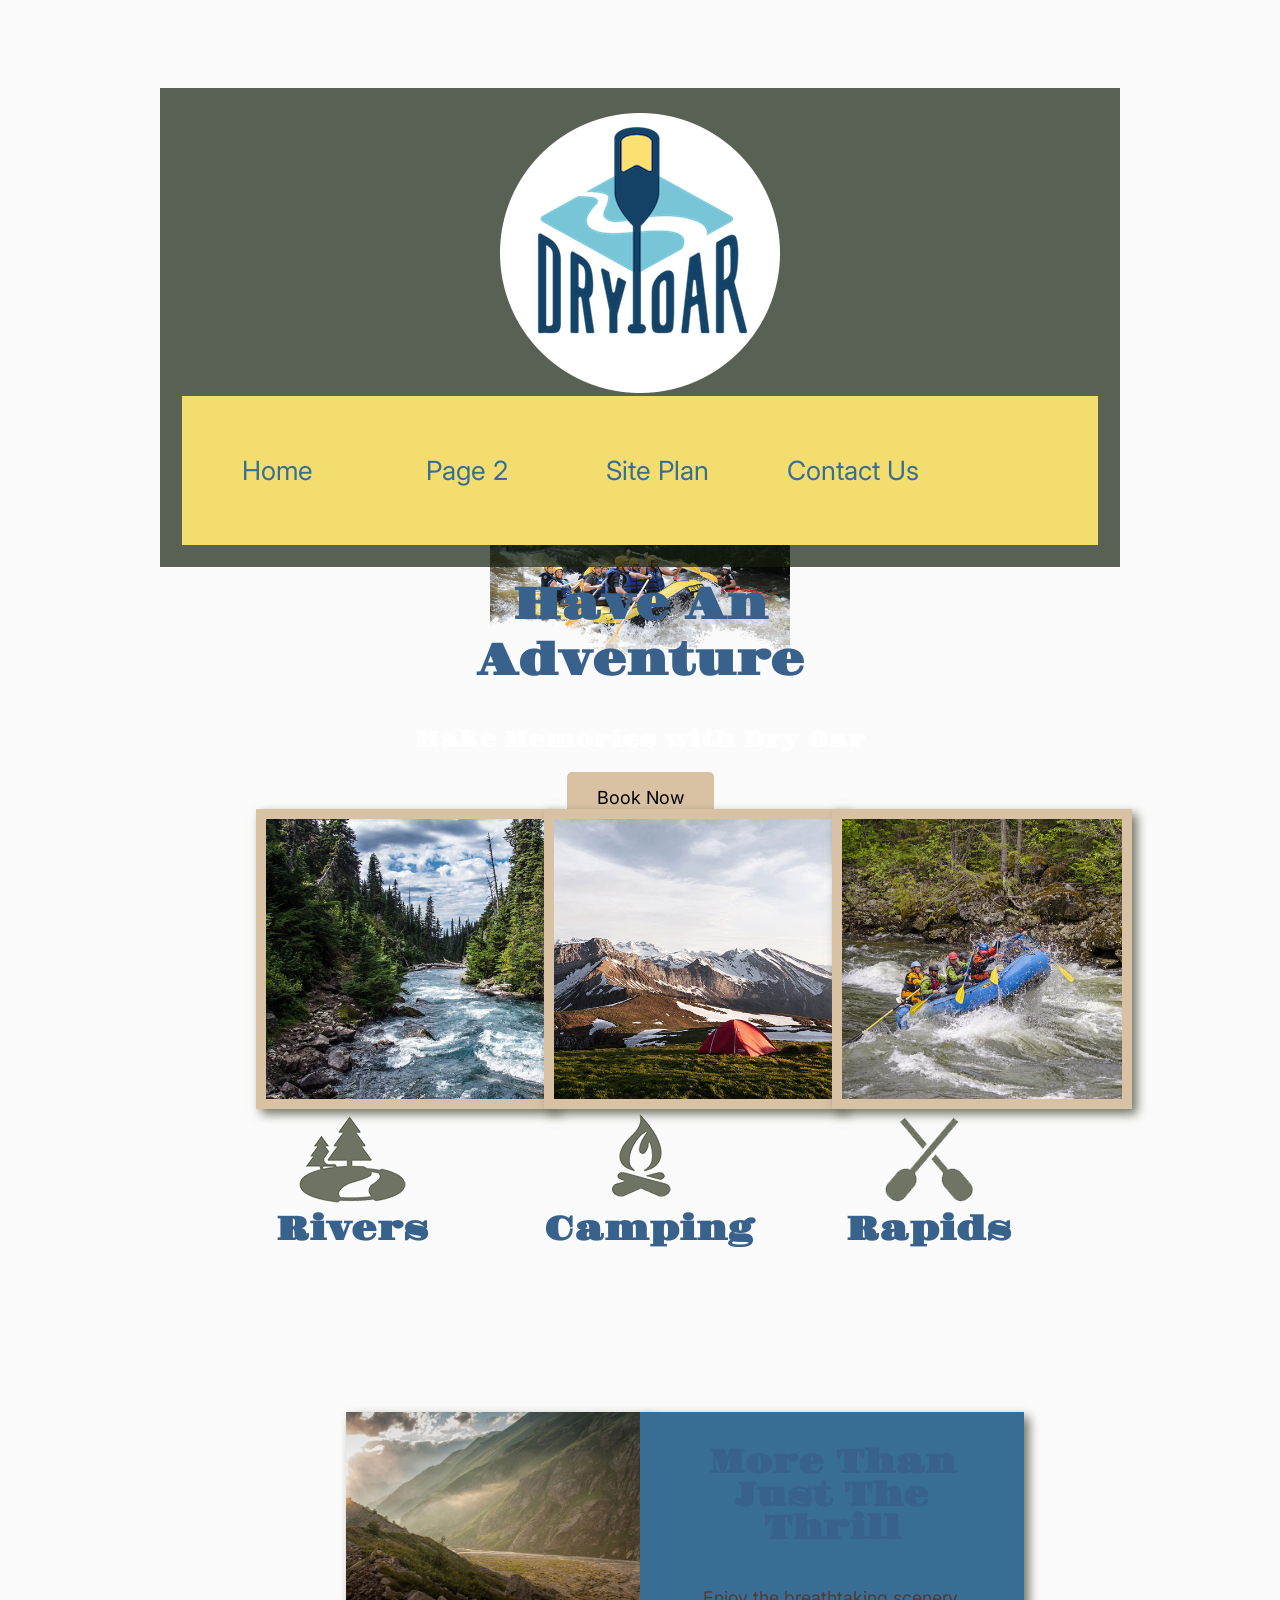
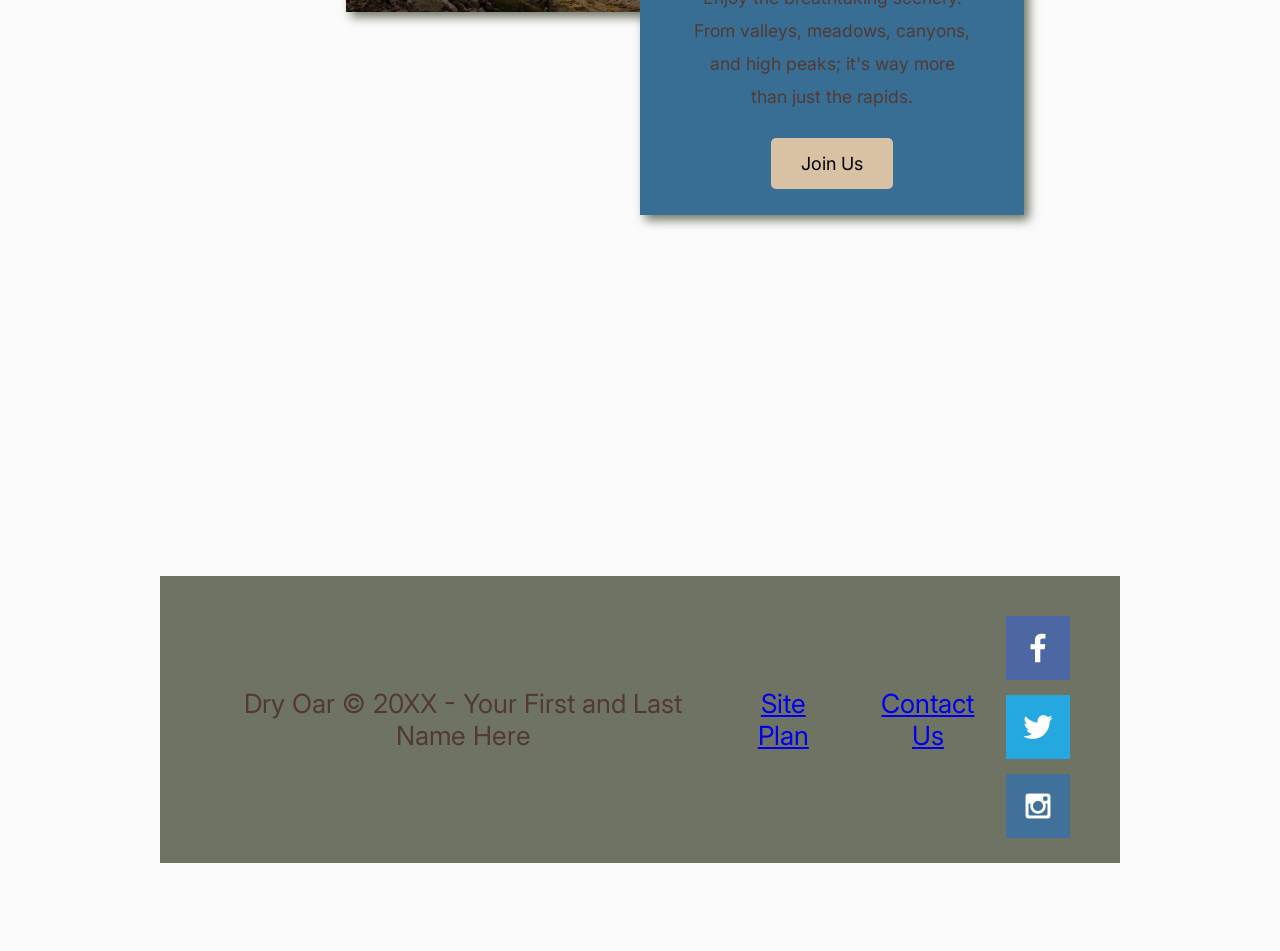
<file: wwr/index.html>
<!DOCTYPE html>
<html lang="en">
<head>
    <meta charset="UTF-8">
    <meta name="viewport" content="width=device-width, initial-scale=1.0">
    <title>White Water Rafting | Dry Oar Boating | Home</title>
    <link rel="stylesheet" href="styles/styles.css">
</head>

<body>
<div id="content">

    <header>
        <a id="logo_link" href="index.html">
            <img class="logo" src="images/logo.png" alt="Dry Oar Logo">
        </a>
        <nav>
            <a href="index.html">Home</a>
            <a href="#">Page 2</a>
            <a href="site-plan-rafting.html">Site Plan</a>
            <a href="contactus.html">Contact Us</a>
        </nav>
    </header>

    <div id="hero">
        <div id="hero-box">
            <img id="hero-img" src="images/hero.png" alt="People enjoying white water rafting">
        </div>
        <section id="hero-msg">
            <h1 class="home-title">Have An Adventure</h1>
            <h4>Make Memories with Dry Oar</h4>
            <div class="button-box">
                <a class="book" href="contactus.html">Book Now</a>
            </div>
        </section>
    </div>

    <main class="home-grid">
        <section class="rivers-card">
            <img class="card-img" src="images/rivers.jpg" alt="river in forest">
            <img class="icon" src="images/river_icon.png" alt="river icon">
            <h2>Rivers</h2>
        </section>

        <section class="camping-card">
            <img class="card-img" src="images/camping.jpg" alt="tent in mountains">
            <img class="icon" src="images/fire_icon.png" alt="fire icon">
            <h2>Camping</h2>
        </section>

        <section class="rapids-card">
            <img class="card-img" src="images/rapids.jpg" alt="rafting boat">
            <img class="icon" src="images/oars.png" alt="oars icon">
            <h2>Rapids</h2>
        </section>
        <div id="background"></div>    
        <img class="mountains" src="images/mountains.jpg" alt="Misty mountains">

        <section class="msg">
            <h2>More Than Just The Thrill</h2>
            <p>
                Enjoy the breathtaking scenery. From valleys, meadows, canyons,
                and high peaks; it's way more than just the rapids.
            </p>
            <a class="join" href="rivers.html">Join Us</a>
        </section>
    </main>

    <footer>
        <p>Dry Oar &copy; 20XX - Your First and Last Name Here</p>
        <p><a href="site-plan-rafting.html">Site Plan</a></p>
        <p><a href="contactus.html">Contact Us</a></p>
        <div class="social">
            <a href="https://facebook.com">
                <img src="images/facebook.png" alt="fb icon">
            </a>
            <a href="https://twitter.com">
                <img src="images/twitter.png" alt="twitter icon">
            </a>
            <a href="https://instagram.com">
                <img src="images/instagram.png" alt="instagram icon">
            </a>
        </div>
    </footer>

</div>
</body>
</html>
</file>
<file: wwr/styles/styles.css>
@import url('https://fonts.googleapis.com/css2?family=Gravitas+One&family=Inter:ital,opsz,wght@0,14..32,100..900;1,14..32,100..900&display=swap');


:root {
  --primary-color: #38618C;
  --secondary-color: #E5B25D;
  --accent1-color: #523A34;
  --accent2-color: white;

  --heading-font: "Gravitas One";
  --paragraph-font: Inter, Helvetica, sans-serif;

  --headline-color-on-white: #38618C;  
  --headline-color-on-color: white; 
  --paragraph-color-on-white: #523A34; 
  --paragraph-color-on-color: white; 
  --paragraph-background-color: #396E94;
  --nav-link-color: #396E94;
  --nav-background-color: #F2DD6E;
  --nav-hover-link-color: white;
  --nav-hover-background-color: #396E94;
}

body {
  background-color: #fcfbfb;
  font-family: var(--paragraph-font);
  font-size: 22px; 
  margin: 0;
  padding: 0;
  max-width: 960px;
  margin: 0 auto;
  padding: 4em;
  text-align: center;
}

h2 {
  margin: 0;
}

img {
  display: block;
  margin: 0 auto;
  max-width: 300px;
  box-sizing: border-box; 
}

h1, h2, h3, h4, h5, h6 {
  font-family: var(--heading-font);
  color: var(--headline-color-on-white);
}

h2 {
  text-align: center;
}

.home-title {
  font-family: var(--heading-font);
  font-size: 2em; 
  margin-top: 10px;
}

.msg h2 {
  font-family: var(--heading-font);
}

p {
  font-family: var(--paragraph-font);
  color: var(--paragraph-color-on-white);
  padding: 1em;
}

.msg {
  background-color: var(--paragraph-background-color);
  line-height: 1.5em; 
  padding: 35px;
}

.msg p {
  font-size: 0.8em;
  padding-bottom: 15px;
}

.book,
.join {
  font-size: 18px;
  padding: 15px 30px;
  margin-top: 50px;
  border-radius: 5px;
  background-color: #d9c2a3;
  color: black;
  text-decoration: none;
}

header {
  padding: 1em;
  text-align: center;
  color: var(--headline-color-on-color);
  background-color: rgba(20, 30, 13, 0.7);
}

header > h1,
header > h2 {
  color: var(--headline-color-on-color);
}

#logo_link {
  padding-top: 5px;
}

nav {
  background-color: var(--nav-background-color);
  line-height: 3em;
  text-align: center;
  font-size: 1.2em;
  display: flex;
  list-style-type: none;
}

nav a {
  text-decoration: none;
  color: var(--nav-link-color);
  text-align: center;
  padding: 35px;
  min-width: 120px;
}

nav a:hover {
  color: #d9c2a3;
  background-color: black;
  text-decoration: none;
}

#content {
  max-width: 1600px;
  margin: 0 auto;
}

#hero-msg h1,
#hero-msg h4 {
  text-align: center;
}

.button-box {
  text-align: center;
}

main section {
  text-align: center;
}

#background {
  height: 725px;
}

#hero-img.icon {
  width: 80px;
}

.sitemap {
  display: grid;
  justify-content: center;
  grid-template-columns: repeat(6, 15%);
  grid-template-rows: 3em 1.5em 1.5em 3em;
  grid-template-areas: 
    ". . home home . ."
    ". . . top . ."
    ". left left right right ."
    "page2 page2 . . page3 page3";
}

.sitemap > div {
  text-align: center;
}

.sm-home {
  grid-area: home;
  background-color: #ccc;
  line-height: 3em;
}

.sm-page2 {
  grid-area: page2;
  background-color: #ccc;
  line-height: 3em;
}

.sm-page3 {
  grid-area: page3;
  background-color: #ccc;
  line-height: 3em;
}

.top {
  grid-area: top;
  border-left: 1px solid;
}

.left {
  grid-area: left;
  border-top: 1px solid;
  border-left: 1px solid;
}

.right {
  grid-area: right;
  border-top: 1px solid;
  border-right: 1px solid;
}

.colors {
  width: 100%;
  min-width: 350px;
  margin: 30px auto;
  text-align: center;
}

.colors th {
  background-color: #999;
}

.colors td {
  width: 25%;
  height: 3em;
}

.primary { background-color: var(--primary-color); }
.secondary { background-color: var(--secondary-color); }
.accent1 { background-color: var(--accent1-color); }
.accent2 { background-color: var(--accent2-color); }

p.colored {
  background-color: var(--paragraph-background-color);
  color: var(--paragraph-color-on-color);
}

.card-img {
  border: 10px solid #d9c2a3;
  transition: transform .5s;
  box-shadow: 5px 5px 10px #6f7364;
}

.card-img:hover {
  opacity: .6;
  transform: scale(1.1);
}

main section img {
  box-sizing: border-box;
}

footer {
  background-color: #6f7364;
  padding: 25px 50px;
  margin-top: 200px;
  display: flex;
  justify-content: space-around;
  align-items: center;
}

footer p {
  font-size: 1.2em;
}

footer p a:hover {
  text-decoration: underline;
}

footer .social img {
  padding-top: 15px;
}
#hero {
  display: grid;
  grid-template-columns: 1fr 3fr 1fr;
  margin-top: -100px;
}

#hero-box {
  grid-column: 1/4;
  grid-row: 1/3;
  z-index: -1;
}

#hero-msg {
  grid-column: 2/3;
  grid-row: 1/2;
  margin-top: 100px;
}

#hero-msg h4 {
  color: white;
}

#hero-img {
  width: 100%;
}
.home-grid {
  display: grid;
  grid-template-columns: repeat(10, 1fr);
}
.rivers-card {
  grid-column: 2/4;
  grid-row: 2/3;
}

.camping-card {
  grid-column: 5/7;
  grid-row: 2/3;
}

.rapids-card {
  grid-column: 8/10;
  grid-row: 2/3;
}

#background {
  grid-column: 1/11;
  grid-row: 4/9;
}

.mountains {
  width: 100%;
  grid-column: 2/7;
  grid-row: 5/8;
  box-shadow: 5px 5px 10px #6f7364;
}

.msg {
  grid-column: 6/10;
  grid-row: 6/7;
  box-shadow: 5px 5px 10px #6f7364;
}
@media screen and (max-width: 900px) {
  #hero, .home-grid {
    display: block;
    height: auto;
  }

  nav, footer {
    flex-direction: column;
  }

  nav a {
    display: block;
    padding: 15px;
  }

  #hero {
    margin-top: 0;
  }

  #hero-msg {
    margin-top: 0;
  }

  #hero-msg h4 {
    display: none;
  }

  #hero-msg h1 {
    color: #6f7364;
  }

  .home-title {
    font-size: 25px;
  }

  .rivers-card,
  .camping-card,
  .rapids-card {
    margin: 50px auto;
    width: 60%;
  }

  #background {
    display: none;
  }

  .mountains,
  .msg {
    width: 80%;
    display: block;
    margin: 0 auto;
  }

  footer {
    margin-top: 25px;
  }
}
</file>
